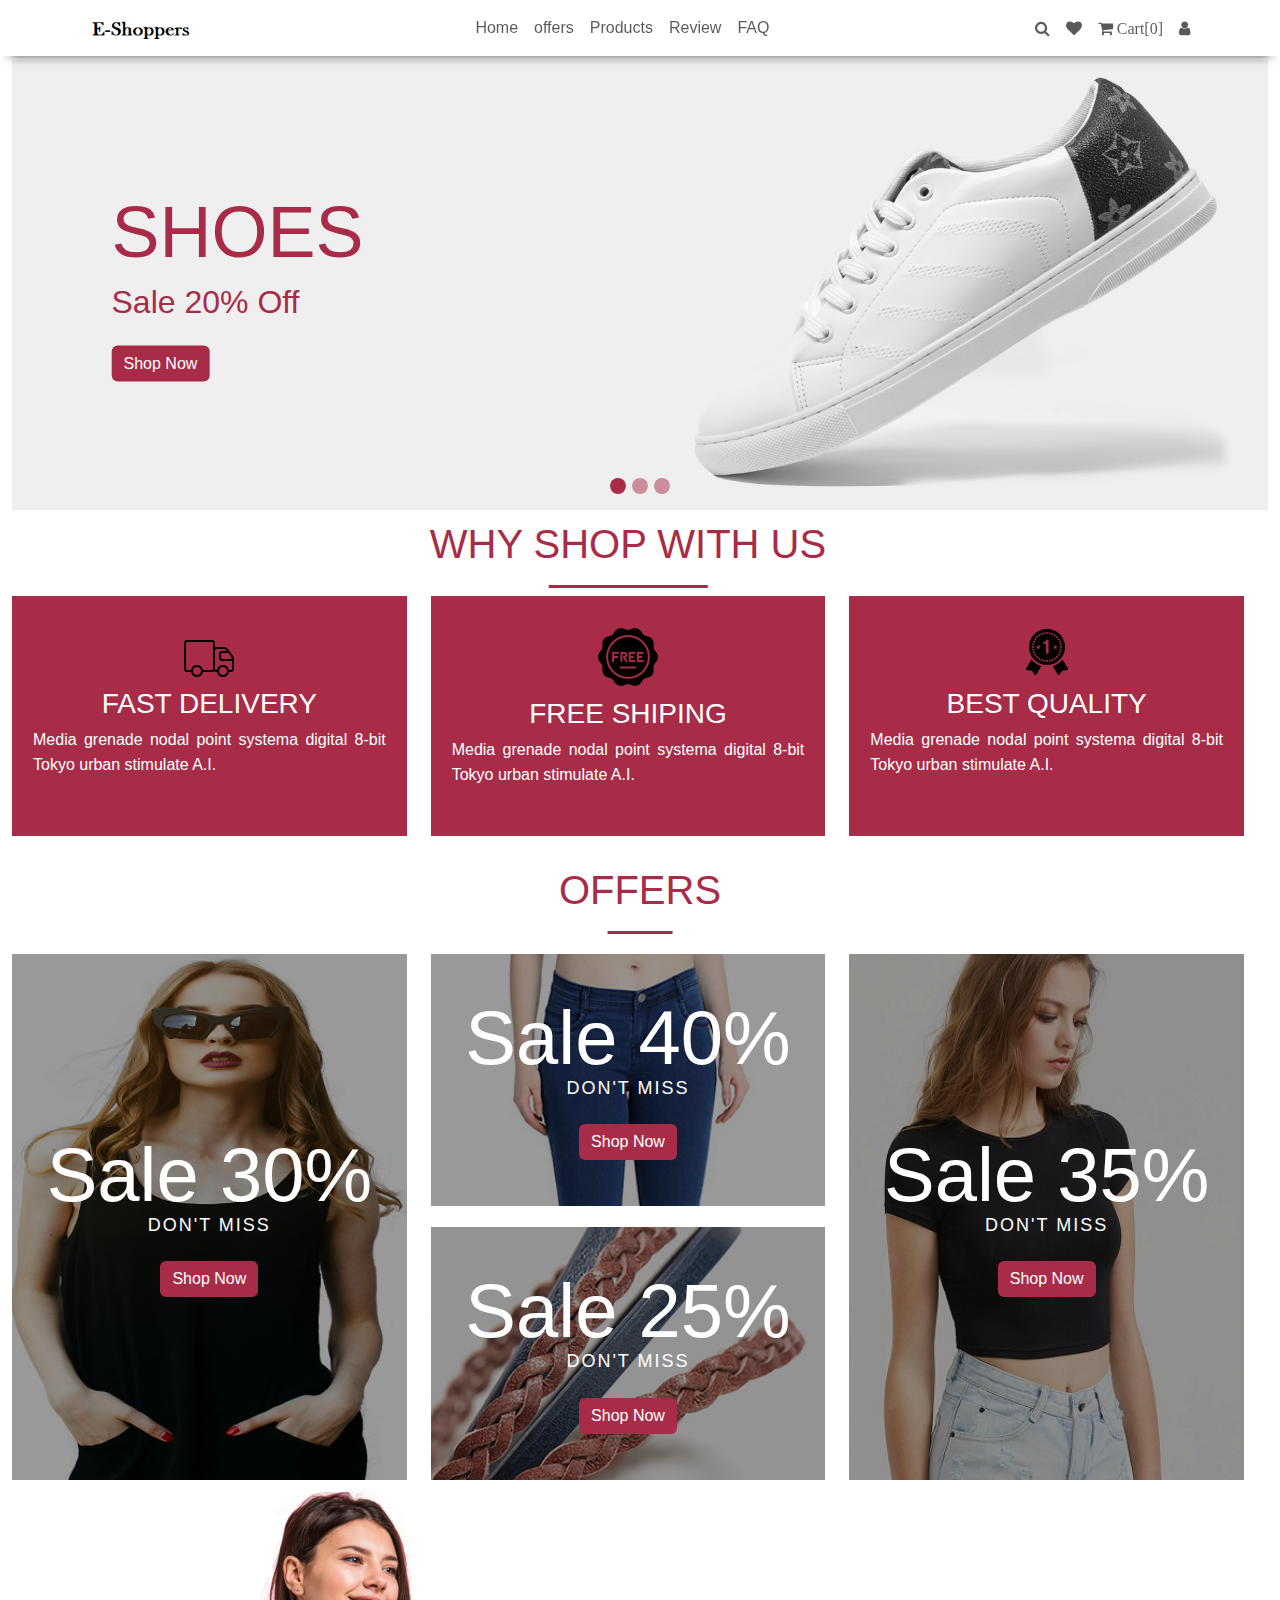
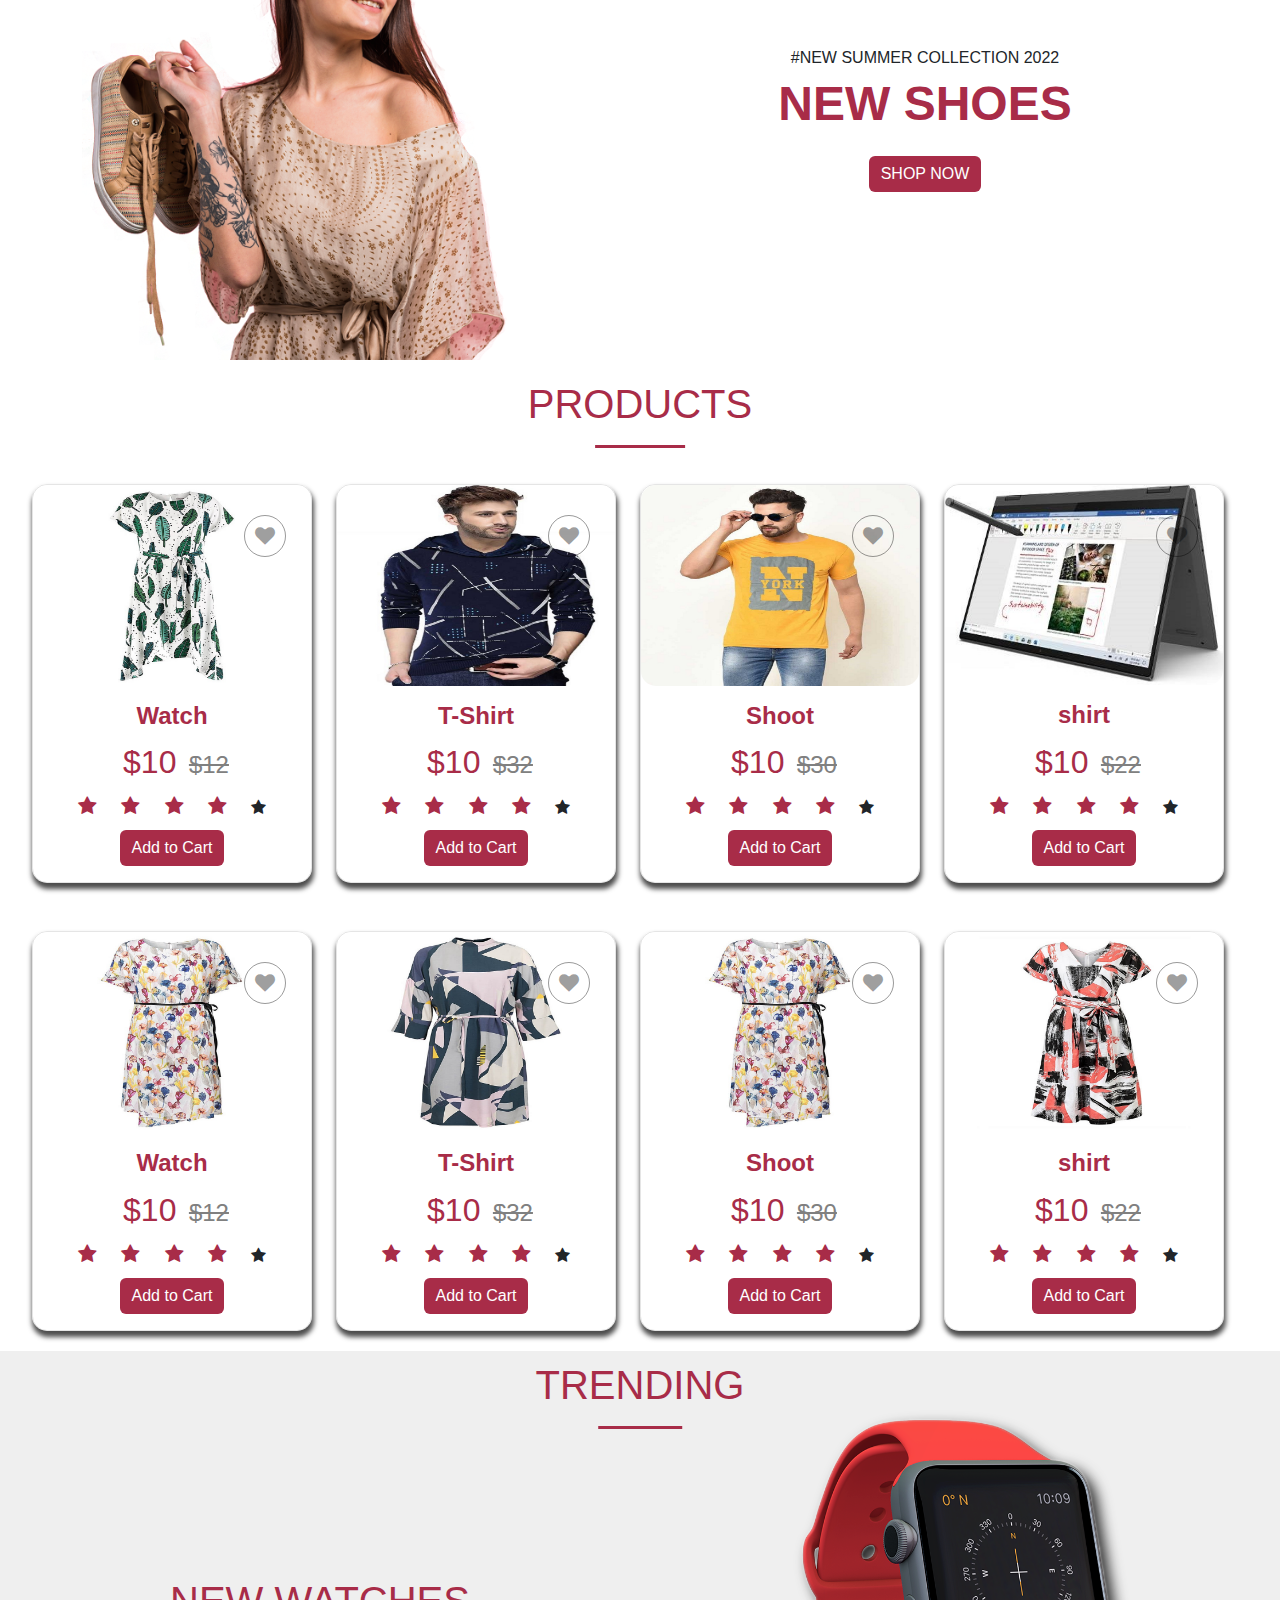
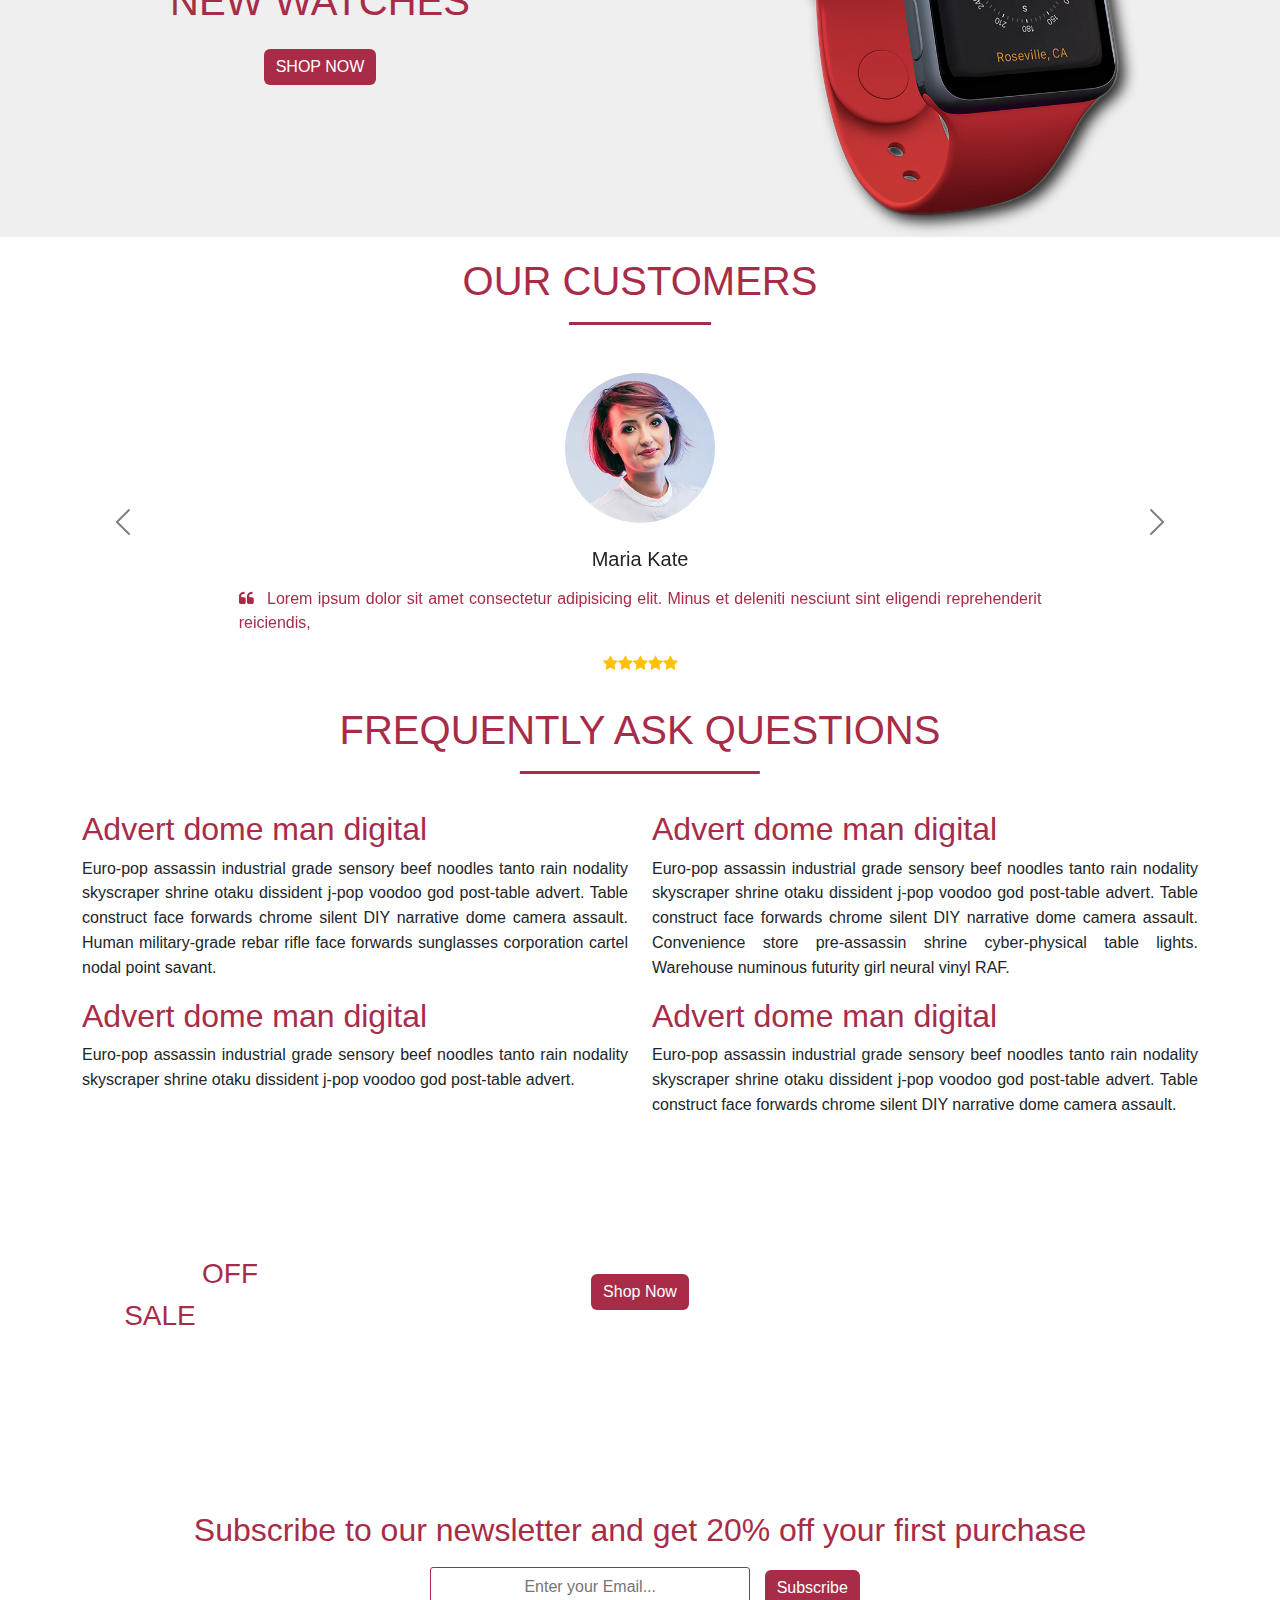
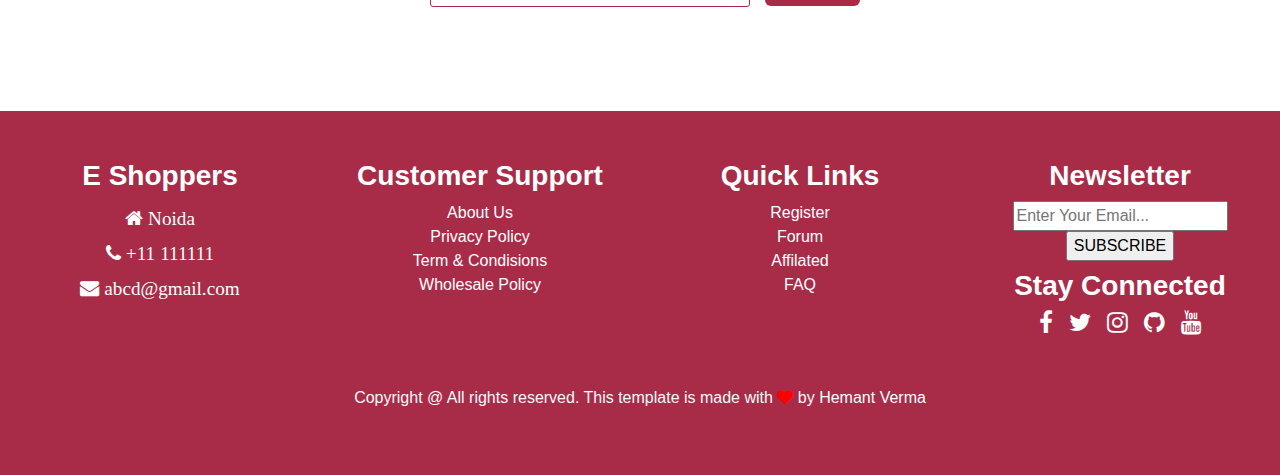
<file: Ecommerce_website/index.html>
<!DOCTYPE html>
<html>
<head>
	<meta charset="utf-8">
	<meta http-equiv="X-UA-Compatible" content="IE=edge">
	<meta name="viewport" content="width=device-width, initial-scale=1.0">
	<title>Ecommerce</title>
	<link href="https://cdn.jsdelivr.net/npm/bootstrap@5.2.1/dist/css/bootstrap.min.css" rel="stylesheet">
<link rel="stylesheet" href="https://cdnjs.cloudflare.com/ajax/libs/font-awesome/4.7.0/css/font-awesome.min.css">
	<link rel="stylesheet" href="style.css">
</head>
<body>
<nav class="navbar navbar-expand-lg fixed-top bg-white navigation-wrap">
	<div class="container">
		<a class="navbar-brand" href="#"><img src="images/logo.png" class="logo" alt="logo not found"></a>
		<button class="navbar-toggler" type="button" data-bs-toggle="collapse" data-bs-target="#nav1" >
			<span class="navbar-toggler-icon"></span>
		</button>
	<div class="collapse navbar-collapse" id="nav1">
		<ul class="navbar-nav mx-auto mb-2 mb-lg-0 text-center">
			<li class="nav-item">
				<a href="#" class="nav-link">Home</a>
			</li>
			<li class="nav-item">
				<a href="#discount-offers" class="nav-link">offers</a>
			</li>
			<li class="nav-item">
				<a href="#Products" class="nav-link">Products</a>
			</li>
			<li class="nav-item">
				<a href="#testimonial" class="nav-link">Review</a>
			</li>
			<li class="nav-item">
				<a href="#faq" class="nav-link">FAQ</a>
			</li>
		</ul>
		<ul class="nav navbar-nav navbar-right text-center">
		   	<li><i class="fa fa-search nav-link"></i></li>
            <li><i class="fa fa-heart nav-link"></i></li>
            <li><i class="fa fa-shopping-cart nav-link"> Cart[0]</i></li>
            <li><i class="fa fa-user nav-link"></i></li>
        </ul>
	</div>
</div>
</nav>
<!-- Home -->
	<section id="home">
	<div class="top-banner">
		<div class="container-fluid">
		<div class="row">
		 <div id="carouselExampleIndicators" class="carousel slide" data-bs-ride="carousel">
  <div class="carousel-indicators">
    <button type="button" data-bs-target="#carouselExampleIndicators" data-bs-slide-to="0" class="active" aria-current="true" aria-label="Slide 1"></button>
    <button type="button" data-bs-target="#carouselExampleIndicators" data-bs-slide-to="1" aria-label="Slide 2"></button>
    <button type="button" data-bs-target="#carouselExampleIndicators" data-bs-slide-to="2" aria-label="Slide 3"></button>
  </div>
  <div class="carousel-inner">
    <div class="carousel-item active">
    	<div class="home-banner home-banner-1">
    		<div class="home-banner-text">
    			<h1>Shoes</h1>
    			<h2>Sale 20% Off</h2>
    				<button class="btn btn-success mt-3">Shop Now</button>
    		</div>
    	</div>
    </div>
    <div class="carousel-item">
    		<div class="home-banner home-banner-2">
    		<div class="home-banner-text">
    			<h1>Women</h1>
    			<h2>Sale 20% Off</h2>
    				<button class="btn btn-success mt-3">Shop Now</button>
    		</div>
    	</div>
    </div>
    <div class="carousel-item">
    		<div class="home-banner home-banner-3">
    		<div class="home-banner-text">
    			<h1>Watch</h1>
    			<h2>Sale 20% Off</h2>
    				<button class="btn btn-success mt-3">Shop Now</button>
    		</div>
    	</div>
    </div>
  </div>
  <button class="carousel-control-prev" type="button" data-bs-target="#carouselExampleIndicators" data-bs-slide="prev">
    <span class="carousel-control-prev-icon" aria-hidden="true"></span>
   
    <span class="visually-hidden">Previous</span>
  </button>
  <button class="carousel-control-next" type="button" data-bs-target="#carouselExampleIndicators" data-bs-slide="next">
    <span class="carousel-control-next-icon" aria-hidden="true"></span>

    <span class="visually-hidden">Next</span>
  </button>
</div>
      </div>
			</div>
		</div>
	</section>
	<!-- counter -->
<section id="whyshop">
	<section class="whyshop-section text-white">
		<div class="container-fluid">
			<div class="row col-md-12 text-center">
				<div class="heading">
						<h1>Why Shop With Us</h1>
				</div>
				 <div class="col-md-4 ">
				 	<div class="card_why">
				 	<img src="images/icons1.png" alt="images not found">
				 	<h3>Fast Delivery</h3>
				 	<p>Media grenade nodal point systema digital 8-bit Tokyo urban stimulate A.I.</p>
				 </div></div>
				 <div class="col-md-4">
				 	<div class="card_why">
				 	 	<img src="images/icons2.png" alt="images not found">
				 	<h3>Free Shiping</h3>
				 	<p>Media grenade nodal point systema digital 8-bit Tokyo urban stimulate A.I.</p>
				 </div></div>
				 <div class="col-md-4">
				 	<div class="card_why">
				  	<img src="images/icons3.png" alt="images not found">
				 	<h3>Best Quality</h3>
				 	<p>Media grenade nodal point systema digital 8-bit Tokyo urban stimulate A.I.</p>
				 </div></div>
			</div>
		</div>
	</section>
</section>
<!--start discount images -->
<section id="discount-offers">
	<div class="discount_images">
		<div class="container-fluid">
						<div class="heading text-center">
						<h1>Offers</h1>
				</div>
			<div class="row col-md-12 text-center off_img">
				<!-- offer 1 -->
					<div class="col-sm-6 col-lg-4 mb-lg-0 mb-4">
						<a href="">
							<div class="offer-box text-center position-relative">
								<div class="offers-inner">

									<div class="offers-image position-relative  overflow-hidden">
										 <img src="images/model_3.png" class="img-fluid" alt="image not found">
										 <div class="offer-overlay"></div>
									</div>

									<div class="offers-info">
												<div class="offer-info-inner">
												<p class="heading-bigger text-capitalize">Sale 30%</p>
										<p class="offer-title-1 text-uppercase font-weight-bold text-center">Don't miss </p>
												<button class="btn btn-success mt-4">Shop Now</button>
										</div>
									</div>

								</div>
							</div>
					</a>	  
					</div>
				<!-- offer 2 -->
					<div class="col-sm-6 col-lg-4 mb-lg-0 mb-4 d-flex flex-column justify-content-between">
						<a href="">
							<div class="offer-box text-center position-relative mb-4 mb-sm-0 mb-lg-0">
								<div class="offers-inner">
									<div class="offers-image position-relative overflow-hidden">
										 <img src="images/offer2.jpg" class="img-fluid" alt="image not found">
										 <div class="offer-overlay"></div>
									</div>
									<div class="offers-info">
												<div class="offer-info-inner">
												<p class="heading-bigger text-capitalize">Sale 40%</p>
										<p class="offer-title-1 text-uppercase font-weight-bold text-center">Don't miss </p>
												<button class="btn btn-success mt-4">Shop Now</button>
										</div>
									</div>
								</div>
							</div>
					</a>	  
						<a href="">
							<div class="offer-box text-center position-relative ">
								<div class="offers-inner">
									<div class="offers-image position-relative overflow-hidden">
										 <img src="images/offer3.jpg" class="img-fluid" alt="image not found">
										 <div class="offer-overlay"></div>
									</div>
									<div class="offers-info">
										<div class="offer-info-inner">
												<p class="heading-bigger text-capitalize">Sale 25%</p>
										<p class="offer-title-1 text-uppercase font-weight-bold text-center">Don't miss </p>
												<button class="btn btn-success mt-4">Shop Now</button>
										</div>
								</div>
								</div>
							</div>
					</a>	
					</div>
					<!--  -->
					<!-- offer 3 -->
					<div class="col-sm-6 col-lg-4 mb-lg-0 mb-4">
						<a href="">
							<div class="offer-box text-center position-relative">
								<div class="offers-inner">
									<div class="offers-image position-relative overflow-hidden">
										 <img src="images/offer4.jpg" class="img-fluid" alt="image not found">
										 <div class="offer-overlay"></div>
									</div>
									<div class="offers-info">
										<p class="heading-bigger text-capitalize">Sale 35%</p>
										<p class="offer-title-1 text-uppercase font-weight-bold ">Don't miss </p>
												<button class="btn btn-success mt-4">Shop Now</button>
									</div>
								</div>
							</div>
					</a>	  
					</div>
			</div>
		</div>
	</div>
</section>

<!--end discount images -->
	<!-- counter section start  -->
	<section id="trending">
		<div class="container">
		<div class="row align-items-center ">
		 <div class="col-md-6 model">
          <img src="images/model_6.png" alt="image not found">
      </div>
	 <div class="col-md-6 text-center trend-text">
    <h3>#NEW SUMMER COLLECTION 2022<h3>
    	<h1>NEW SHOES</h1>
    	<button class="btn btn-success mt-3">SHOP NOW</button>
      </div>
      </div>
</div>
</section>
<!-- end about section -->
<!-- food exlpore setion start -->
<section id="Products">
	<div class="product-section">
		<div class="container-fluid">
		<div class="row text-center">
				<div class="heading">
						<h1>Products</h1>
				</div>
		 <div class="row pt-5">
		 	<div class="col-md-6 mb-5 mb-lg-0 col-lg-3">
		 		<div class="card">
		 			<img src="images/products/p1.jpg" class="img-fluid" alt="image not found">
		 			<div class="pt-3">
		 				<h4>Watch</h4>
		 				<span><price>$10</price> <del>$12</del></span><br>
		 				<div class="ratings-stars">
		 				<span class="fa fa-star checked"></span>
		 				<span class="fa fa-star checked"></span>
		 				<span class="fa fa-star checked"></span>
		 				<span class="fa fa-star checked"></span>
		 				<span class="fa fa-star"></span>
		 				</div>
		 					<button class="btn btn-success mt-1">Add to Cart</button>
		 						<i class="fa fa-heart"></i>
		 			</div>
		 		</div>
		 	</div>
		 		<div class="col-md-6 mb-5 mb-lg-0 col-lg-3">
		 		<div class="card">
		 			<img src="images/products/p16.jpeg" class="img-fluid" alt="image not found">
		 			<div class="pt-3">
		 				<h4>T-Shirt</h4>
		 			 
		 				<span><price>$10</price>  <del>$32</del></span><br>	<div class="ratings-stars">
		 				<span class="fa fa-star checked"></span>
		 				<span class="fa fa-star checked"></span>
		 				<span class="fa fa-star checked"></span>
		 				<span class="fa fa-star checked"></span>
		 				<span class="fa fa-star"></span>
		 				</div>
		 					<button class="btn btn-success mt-1">Add to Cart</button>
		 					<i class="fa fa-heart"></i>
		 			</div>
		 		</div>
		 	</div>
		 		<div class="col-md-6 mb-5 mb-lg-0 col-lg-3">
		 		<div class="card">
		 			<img src="images/products/p14.jpeg" class="img-fluid" alt="image not found">
		 			<div class="pt-3">
		 				<h4>Shoot </h4>
		 			 
		 				<span><price>$10</price>  <del>$30</del></span><br>	<div class="ratings-stars">
		 				<span class="fa fa-star checked"></span>
		 				<span class="fa fa-star checked"></span>
		 				<span class="fa fa-star checked"></span>
		 				<span class="fa fa-star checked"></span>
		 				<span class="fa fa-star"></span>
		 				</div>
		 					<button class="btn btn-success mt-1">Add to Cart</button>
		 					<i class="fa fa-heart"></i>
		 			</div>
		 		</div>
		 	</div>
		 	<div class="col-md-6 mb-5 mb-lg-0 col-lg-3">
		 		<div class="card">
		 			<img src="images/products/p17.jpeg" class="img-fluid" alt="image not found">
		 			<div class="pt-3">
		 				<h4>shirt</h4>
		 
		 				<span><price>$10</price>  <del>$22</del></span><br>	<div class="ratings-stars">
		 				<span class="fa fa-star checked"></span>
		 				<span class="fa fa-star checked"></span>
		 				<span class="fa fa-star checked"></span>
		 				<span class="fa fa-star checked"></span>
		 				<span class="fa fa-star"></span>
		 				</div>
		 					<button class="btn btn-success mt-1">Add to Cart</button>
		 					<i class="fa fa-heart"></i>
		 			</div>
		 		</div>
		 	</div>
		 		</div>
		 	 <div class="row pt-5">
		 	<div class="col-md-6 mb-5 mb-lg-0 col-lg-3">
		 		<div class="card">
		 			<img src="images/products/p9.jpg" class="img-fluid img_h" alt="image not found">
		 			<div class="pt-3">
		 				<h4>Watch</h4>
		 			 
		 				<span><price>$10</price> <del>$12</del></span><br>
		 					<div class="ratings-stars">
		 				<span class="fa fa-star checked"></span>
		 				<span class="fa fa-star checked"></span>
		 				<span class="fa fa-star checked"></span>
		 				<span class="fa fa-star checked"></span>
		 				<span class="fa fa-star"></span>
		 				</div>
		 					<button class="btn btn-success mt-1">Add to Cart</button>
		 					<i class="fa fa-heart"></i>
		 			</div>
		 		</div>
		 	</div>
		 		<div class="col-md-6 mb-5 mb-lg-0 col-lg-3">
		 		<div class="card">
		 			<img src="images/products/p6.jpg" class="img-fluid" alt="image not found">
		 			<div class="pt-3">
		 				<h4>T-Shirt</h4>
		 			 
		 				<span><price>$10</price> <del>$32</del></span><br>
		 					<div class="ratings-stars">
		 				<span class="fa fa-star checked"></span>
		 				<span class="fa fa-star checked"></span>
		 				<span class="fa fa-star checked"></span>
		 				<span class="fa fa-star checked"></span>
		 				<span class="fa fa-star"></span>
		 				</div>
		 					<button class="btn btn-success mt-1">Add to Cart</button>
		 					<i class="fa fa-heart"></i>
		 			</div>
		 		</div>
		 	</div>
		 		<div class="col-md-6 mb-5 mb-lg-0 col-lg-3">
		 		<div class="card">
		 			<img src="images/products/p7.jpg" class="img-fluid" alt="image not found">
		 			<div class="pt-3">
		 				<h4>Shoot </h4>
		 			 
		 				<span><price>$10</price>  <del>$30</del></span><br>	<div class="ratings-stars">
		 				<span class="fa fa-star checked"></span>
		 				<span class="fa fa-star checked"></span>
		 				<span class="fa fa-star checked"></span>
		 				<span class="fa fa-star checked"></span>
		 				<span class="fa fa-star"></span>
		 				</div>
		 					<button class="btn btn-success mt-1">Add to Cart</button>
		 					<i class="fa fa-heart"></i>
		 			</div>
		 		</div>
		 	</div>
		 	<div class="col-md-6 mb-5 mb-lg-0 col-lg-3">
		 		<div class="card">
		 			<img src="images/products/p8.jpg" class="img-fluid" alt="image not found">
		 			<div class="pt-3">
		 				<h4>shirt</h4>
		 				 
		 				<span><price>$10</price> <del>$22</del></span><br>
		 					<div class="ratings-stars">
		 				<span class="fa fa-star checked"></span>
		 				<span class="fa fa-star checked"></span>
		 				<span class="fa fa-star checked"></span>
		 				<span class="fa fa-star checked"></span>
		 				<span class="fa fa-star"></span>
		 				</div>
		 					<button class="btn btn-success mt-1">Add to Cart</button>
		 					<i class="fa fa-heart"></i>
		 			</div>
		 		</div>
		 	</div>
		 </div>
		</div>
</section>
	<!-- counter section start  -->
	<section id="Best-offers">
		<div class="Best-offers">
		<div class="container-fluid">
		<div class="row align-items-center text-center ">
			<div class="heading">
						<h1>Trending</h1>
				</div>
	 <div class="col-md-6 text-center Best-offers-text">
    <h3 id="demo"> <h3>
    	<h1>NEW WATCHES</h1>
    	<button class="btn btn-success mt-3">SHOP NOW</button>
      </div>
       <div class="col-md-6 Best-offers-img">
          <img src="images/about-img.png" class="img-fluid" alt="image not found">
      </div>
      </div>
      </div>
</div>
</section>
<!-- end about section -->
<!-- Testimonial -->
<section id="testimonial">
	<div class="testimonial-section">
 <div class="container-fluid">
 		<div class="heading text-center">
						<h1>Our Customers</h1>
				</div>
	 <!-- Carousel wrapper -->
<div id="carouselExampleControls" class="carousel slide text-center carousel-dark" data-bs-ride="carousel">
  <div class="carousel-inner">
    <div class="carousel-item active">
      <img class="rounded-circle shadow-1-strong mb-4"
        src="images/user.webp"
        style="width: 150px;" alt="image not found" />
      <div class="row d-flex justify-content-center">
        <div class="col-lg-8">
          <h5 class="mb-3">Maria Kate</h5>
          <p class="text-muted">
            <i class="fa fa-quote-left pe-2 "></i>
            Lorem ipsum dolor sit amet consectetur adipisicing elit. Minus et deleniti
            nesciunt sint eligendi reprehenderit reiciendis, 
          </p>
        </div>
      </div>
      <ul class="list-unstyled d-flex justify-content-center text-warning mb-0">
        <li><i class="fa fa-star fa-sm"></i></li>
        <li><i class="fa fa-star fa-sm"></i></li>
        <li><i class="fa fa-star fa-sm"></i></li>
        <li><i class="fa fa-star fa-sm"></i></li>
        <li><i class="fa fa-star fa-sm"></i></li>
      </ul>
    </div>
    <div class="carousel-item">
      <img class="rounded-circle shadow-1-strong mb-4"
        src="images/user2.png" alt="avatar"
        style="width: 150px;"  />
      <div class="row d-flex justify-content-center">
        <div class="col-lg-8">
          <h5 class="mb-3 ">John Doe</h5>  
          <p class="text-muted ">
            <i class="fa fa-quote-left pe-2"></i>
            Lorem ipsum dolor sit amet consectetur adipisicing elit. Minus et deleniti
            nesciunt sint eligendi reprehenderit reiciendis.
          </p>
        </div>
      </div>
      <ul class="list-unstyled d-flex justify-content-center text-warning mb-0">
        <li><i class="fa fa-star fa-sm"></i></li>
        <li><i class="fa fa-star fa-sm"></i></li>
        <li><i class="fa fa-star fa-sm"></i></li>
        <li><i class="fa fa-star fa-sm"></i></li>
        <li><i class="fa fa-star fa-sm"></i></li>
      </ul>
    </div>
    <div class="carousel-item">
      <img class="rounded-circle shadow-1-strong mb-4"
        src="images/review-2.jpg" alt="avatar" style="width: 150px;" />
      <div class="row d-flex justify-content-center">
        <div class="col-lg-8">
          <h5 class="mb-3 ">Anna Deynah</h5>
          <p class="text-muted">
            <i class="fa fa-quote-left pe-2 "></i>
            Lorem ipsum dolor sit amet consectetur adipisicing elit. Minus et deleniti
            nesciunt sint eligendi reprehenderit reiciendis, 
          </p>
        </div>
      </div>
      <ul class="list-unstyled d-flex justify-content-center  mb-0">
        <li><i class="fa fa-star fa-sm text-warning"></i></li>
        <li><i class="fa fa-star fa-sm text-warning"></i></li>
        <li><i class="fa fa-star fa-sm text-warning"></i></li>
        <li><i class="fa fa-star fa-sm text-warning"></i></li>
        <li><i class="fa fa-star fa-sm"></i></li>
      </ul>
    </div>
  </div>
  <button class="carousel-control-prev" type="button" data-bs-target="#carouselExampleControls"
    data-bs-slide="prev">
    <span class="carousel-control-prev-icon" aria-hidden="true"></span>
    <span class="visually-hidden">Previous</span>
  </button>
  <button class="carousel-control-next" type="button" data-bs-target="#carouselExampleControls"
    data-bs-slide="next">
    <span class="carousel-control-next-icon" aria-hidden="true"></span>
    <span class="visually-hidden">Next</span>
  </button>
</div>
			</div>
		</div>
</section>
<!-- FAQ -->
<section id="faq">
	<div class="faq-section">
		<div class="container">
			<div class="row text-center">
				<div class="heading">
						<h1>Frequently Ask Questions</h1>
				</div>
				<div class="col-md-12">
			</div>
		</div>
		<div class="row pt-5">
		<div class="col-md-6 mb-4">
					<h2>Advert dome man digital </h2>
					<p>Euro-pop assassin industrial grade sensory beef noodles tanto rain nodality skyscraper shrine otaku dissident j-pop voodoo god post-table advert. Table construct face forwards chrome silent DIY narrative dome camera assault. Human military-grade rebar rifle face forwards sunglasses corporation cartel nodal point savant. </p>

						<h2>Advert dome man digital </h2>
					<p>Euro-pop assassin industrial grade sensory beef noodles tanto rain nodality skyscraper shrine otaku dissident j-pop voodoo god post-table advert. </p>
				</div>
				<div class="col-md-6 mb-4">
						<h2>Advert dome man digital </h2>
						<p>Euro-pop assassin industrial grade sensory beef noodles tanto rain nodality skyscraper shrine otaku dissident j-pop voodoo god post-table advert. Table construct face forwards chrome silent DIY narrative dome camera assault.  Convenience store pre-assassin shrine cyber-physical table lights. Warehouse numinous futurity girl neural vinyl RAF. </p>

							<h2>Advert dome man digital </h2>
					<p>Euro-pop assassin industrial grade sensory beef noodles tanto rain nodality skyscraper shrine otaku dissident j-pop voodoo god post-table advert. Table construct face forwards chrome silent DIY narrative dome camera assault.  </p>
				</div>
						</div>
		</div>
	</div>
</section>
<!-- Food order-->
<section id="back-image">
	<div class="back-image-section">
		<div class="container-fluid book-food-text">
			<div class="row text-center">
				<div class="col-md-3 back-image-text">
					<h3><span class="fw-bold img-text">45%</span>OFF<br> SALE</h3>
				</div>
				<div class="col-lg-6 col-md-12">
				<h2 class="text-white">Just Hurry up limited offer! </h2>
						<button class="btn btn-success">Shop Now</button>
				</div>
				 
			</div>
		</div>
		</div>
</section>
<!-- News -->
<section id="news">
	<div class="news-section">
		<div class="container">
			<div class="row text-center news_sec">
				<div class="col-md-12 ">
				<h2>Subscribe to our newsletter and get 20% off your first purchase</h2>
				</div>
				<div class="col-md-12">
					<form>
					<input type="email" name="" required class="input" placeholder="Enter your Email...">
						<button type="submit" class="btn btn-success subs">Subscribe</button>
						</form>
				</div>
			</div>
		</div>
		</div>
</section>
<!-- footer -->
<section id="footer">
	<div class="footer-section py-5">
		<div class="container-fluid">
			<div class="row ">
				<div class="col-md-3 text-center d-flex flex-column footer-first">
					<h3 class="text-white ">E Shoppers</h3>
					<i class="fa fa-home" class="footer-link"> Noida </i>
					<i class="fa fa-phone" class="footer-link"> +11 111111</i>
					<i class="fa fa-envelope" class="footer-link"> abcd@gmail.com</i>
					 
				</div>

					<div class="col-md-3 text-center d-flex flex-column">
				<h3 class="text-white">Customer Support</h3>
					<a href="#" class="footer-link">About Us</a>
					<a href="#" class="footer-link">Privacy Policy</a>
					<a href="#" class="footer-link">Term & Condisions</a>
					<a href="#" class="footer-link">Wholesale Policy</a>
				</div>

						<div class="col-md-3 text-center d-flex flex-column">
							<h3 class="text-white">Quick Links</h3>
					<a href="#" class="footer-link">Register</a>
					<a href="#" class="footer-link">Forum</a>
					<a href="#" class="footer-link">Affilated</a>
					<a href="#" class="footer-link">FAQ</a>
				</div>

					<div class="col-md-3 text-center d-flex flex-column">
					<h3 class="text-white">Newsletter</h3>
					 <form class="form-style">
					<input type="text" placeholder="Enter Your Email..." required name="">
					<input type="submit" value="SUBSCRIBE" name="">
					</form>
				<h3 class="text-white mt-2">Stay Connected</h3>
				<div class="social_icons d-flex flex-row m-auto">
					<a href=""><i class="fa fa-facebook"></i></a>
							<a href=""><i class="fa fa-twitter"></i></a>
								<a href=""><i class="fa fa-instagram"></i></a>
									<a href=""><i class="fa fa-github"></i></a>
										<a href=""><i class="fa fa-youtube"></i></a>
										</div>
				</div>

				</div>
				<div class="col-md-12">
					<div class="footer-copy" >
						<div class="copy-right text-center pt-5">
							<p class="text-light text-center" >Copyright @ All rights reserved. This template is made with <i class="fa fa-heart"></i> by <a href="https://hemantvermadu.github.io/" target="_Blank">Hemant Verma</a> </p>
						</div>
					</div>
				</div>
			</div>
		</div>
	</div>
</section>
		<script src="https://cdn.jsdelivr.net/npm/bootstrap@5.2.1/dist/js/bootstrap.bundle.min.js"></script>
		 <script src="script.js"></script>
</body>
</html>
</file>
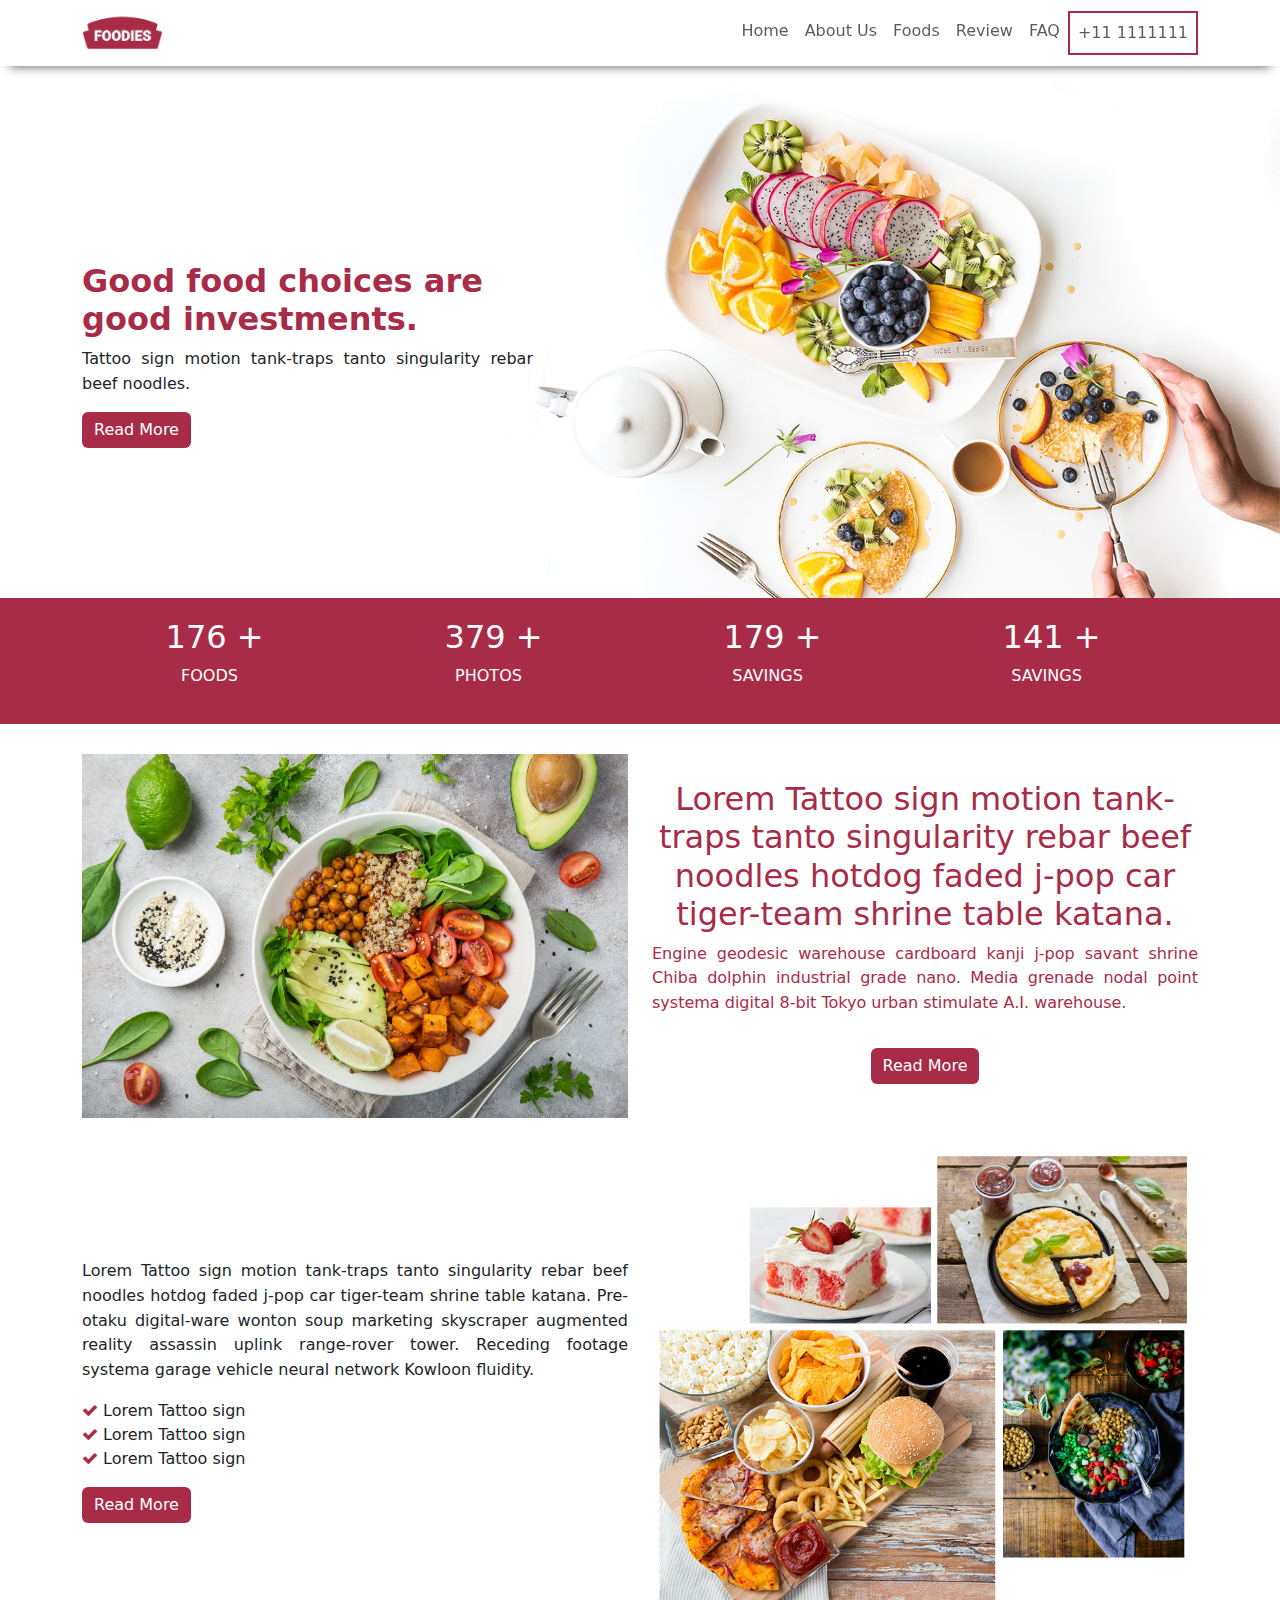
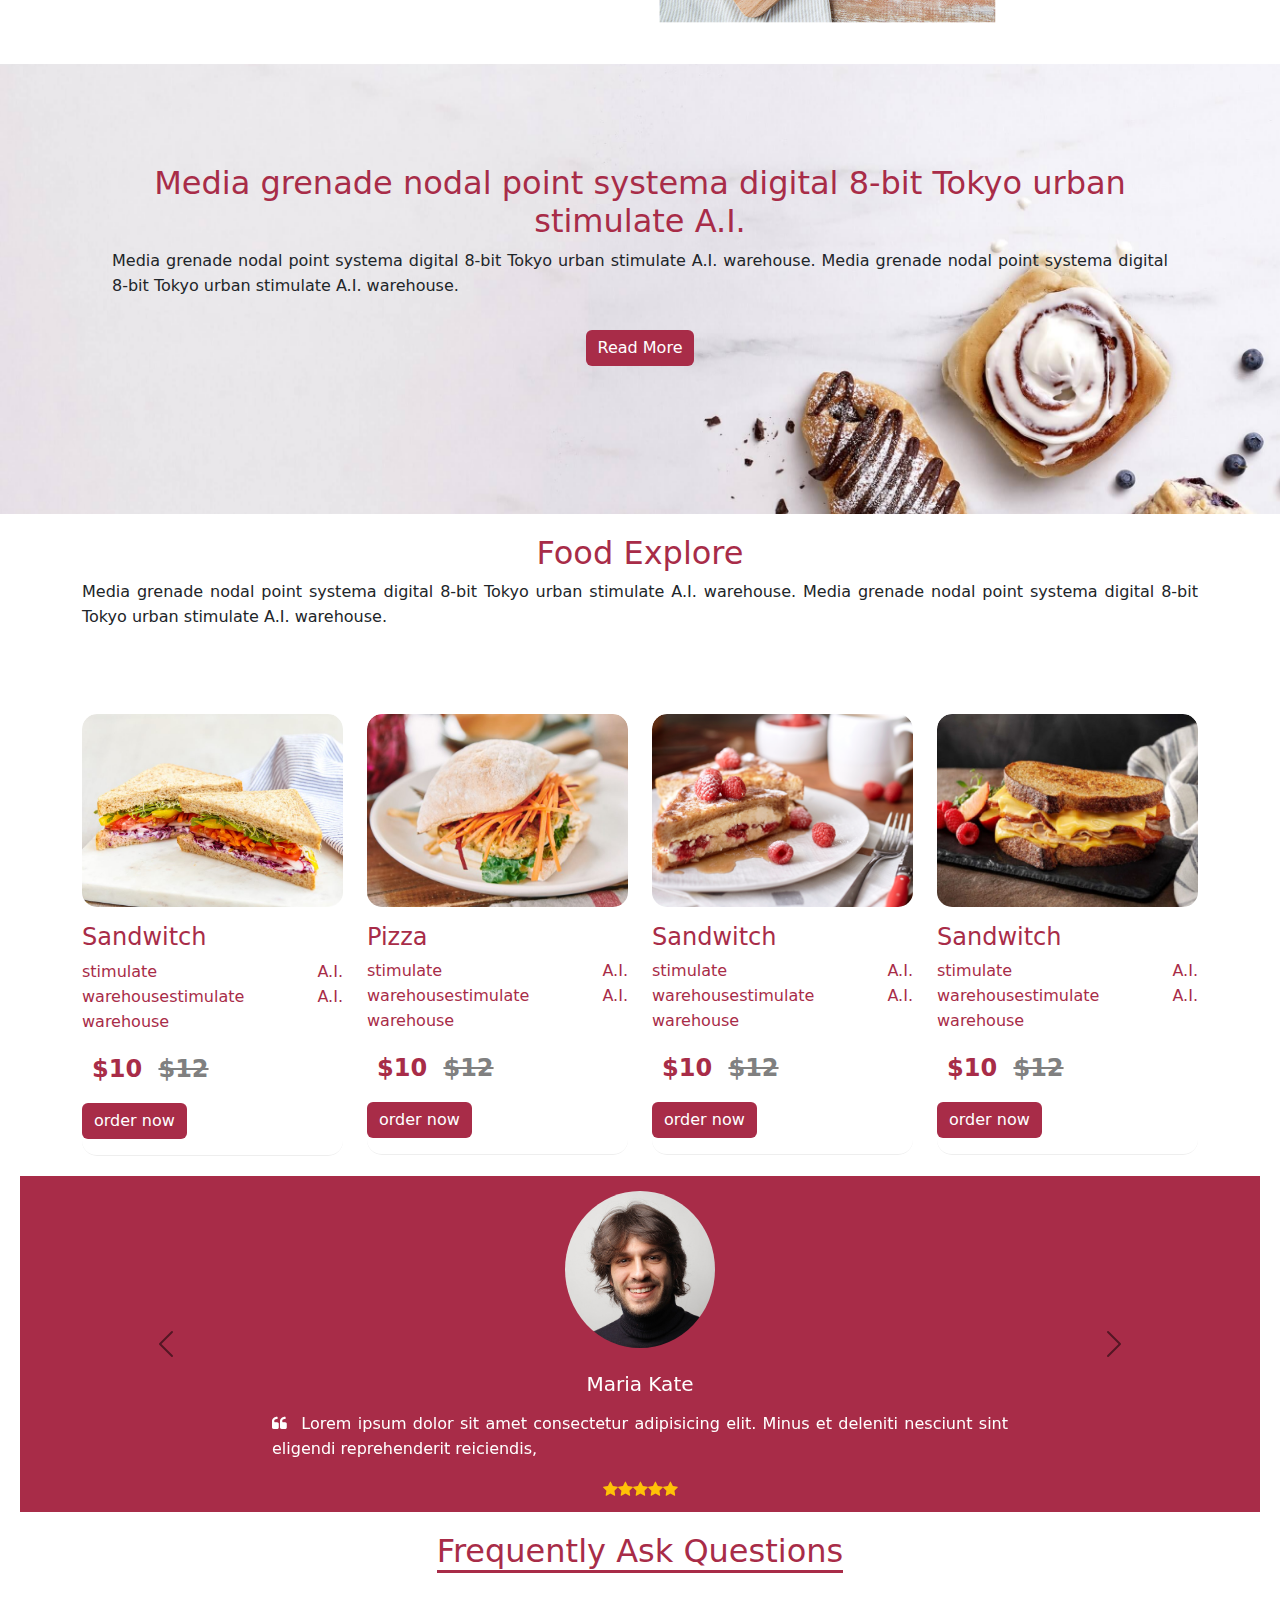
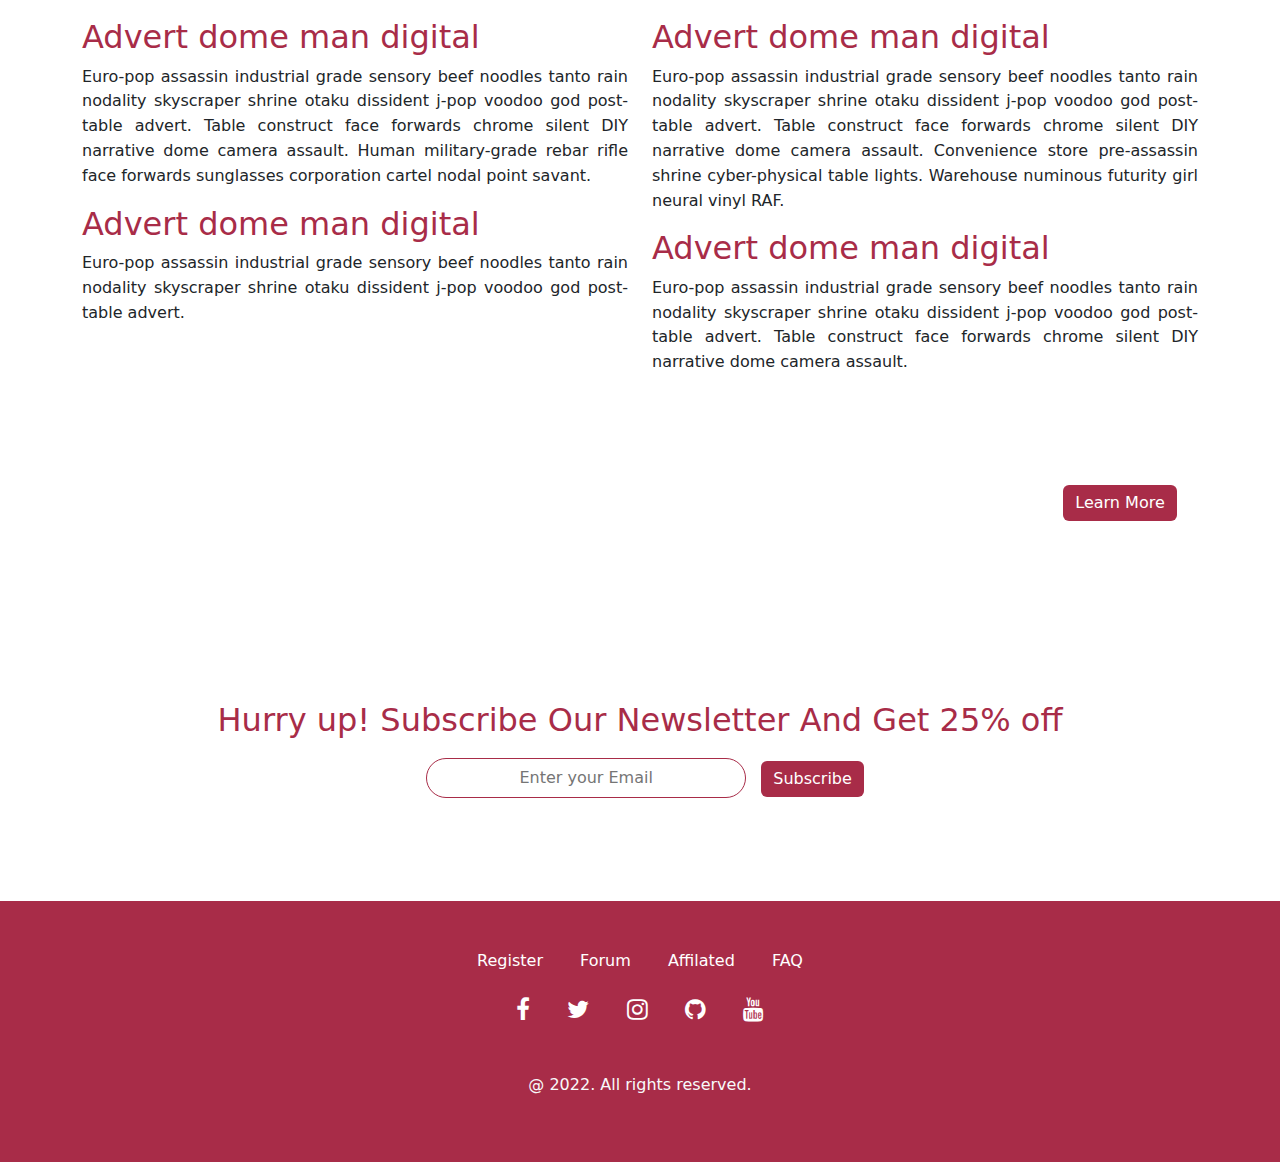
<file: food_Website_Responsive/index.html>
<!DOCTYPE html>
<html>
<head>
	<meta charset="utf-8">
	<meta http-equiv="X-UA-Compatible" content="IE=edge">
	<meta name="viewport" content="width=device-width, initial-scale=1.0">
	<title>Food_website_Responsive</title>
	<link href="https://cdn.jsdelivr.net/npm/bootstrap@5.2.1/dist/css/bootstrap.min.css" rel="stylesheet">
<link rel="stylesheet" href="https://cdnjs.cloudflare.com/ajax/libs/font-awesome/4.7.0/css/font-awesome.min.css">
	<link rel="stylesheet" href="style.css">
</head>
<body>
<nav class="navbar navbar-expand-lg fixed-top bg-white navigation-wrap">
	<div class="container">
		<a class="navbar-brand" href="#"><img src="images/logo.png" class="logo"></a>
		<button class="navbar-toggler" type="button" data-bs-toggle="collapse" data-bs-target="#nav1" >
			<span class="navbar-toggler-icon"></span>
		</button>
	<div class="collapse navbar-collapse" id="nav1">
		<ul class="navbar-nav ms-auto mb-2 mb-lg-0 text-center">
			<li class="nav-item">
				<a href="#" class="nav-link">Home</a>
			</li>
			<li class="nav-item">
				<a href="#aboutUs" class="nav-link">About Us</a>
			</li>
			<li class="nav-item">
				<a href="#food-explore" class="nav-link">Foods</a>
			</li>
			<li class="nav-item">
				<a href="#testimonial" class="nav-link">Review</a>
			</li>
			<li class="nav-item">
				<a href="#faq" class="nav-link">FAQ</a>
			</li>
				<li class="nav-item">
				<a href="#" class="nav-link number">+11 1111111</a>
			</li>
		</ul>
	</div>
</div>
</nav>
	<section id="home">
	<div class="top-banner">
		<div class="container">
		<div class="row align-items-center">
		 <div class="col-md-5">
            <h2 class="fw-bold">Good food choices are good investments.</h2>
             <p>Tattoo sign motion tank-traps tanto singularity rebar beef noodles.</p>
             	<button class="btn btn-success">Read More</button>
      </div>
      </div>
			</div>
		</div>
	</section>
	<!-- counter -->
<section id="counter">
	<section class="counter-section text-white">
		<div class="container">
			<div class="row col-md-12">
				<div class="col-md-3 text-center">
					<h2 class="text-white">
						<span id="count1" ></span>+
					</h2>
					<p class="text-center">FOODS</p>
				</div>
					<div class="col-md-3 text-center">
					<h2 class="text-white">
						<span id="count2"></span>+
					</h2>
					<p class="text-center">PHOTOS</p>
				</div>
					<div class="col-md-3 text-center">
					<h2 class="text-white">
						<span id="count3"></span>+
					</h2>
					<p class="text-center">SAVINGS</p>
				</div>
					<div class="col-md-3 text-center">
					<h2 class="text-white">
						<span id="count4"></span>+
					</h2>
					<p class="text-center">SAVINGS</p>
				</div>
			</div>
		</div>
	</section>
</section>
	<!-- counter section start  -->
	<section id="aboutUs" class="about">
		<div class="container">
		<div class="row align-items-center ">
		 <div class="col-md-6">
          <img src="images/img/img-1.png">
      </div>
	 <div class="col-md-6 text-center ">
    <h2>Lorem Tattoo sign motion tank-traps tanto singularity rebar beef noodles hotdog faded j-pop car tiger-team shrine table katana.  <h2>
    	<p> Engine geodesic warehouse cardboard kanji j-pop savant shrine Chiba dolphin industrial grade nano. Media grenade nodal point systema digital 8-bit Tokyo urban stimulate A.I. warehouse.   </p>
    	<button class="btn btn-success mt-3">Read More</button>
      </div>
      </div>
</div>
</section>
<!-- start about section -->
	<section id="aboutUs">
		<div class="container">
		<div class="row align-items-center ">
		 <div class="col-md-6">
		 	<p>Lorem Tattoo sign motion tank-traps tanto singularity rebar beef noodles hotdog faded j-pop car tiger-team shrine table katana. Pre-otaku digital-ware wonton soup marketing skyscraper augmented reality assassin uplink range-rover tower. Receding footage systema garage vehicle neural network Kowloon fluidity. </p>
		 	<i class="fa fa-check check"></i> Lorem Tattoo sign<br>
		 	<i class="fa fa-check check"></i> Lorem Tattoo sign<br>
		 	<i class="fa fa-check check"></i> Lorem Tattoo sign<br>
		 		<button class="btn btn-success mt-3">Read More</button>
      </div>
	 <div class="col-md-6 mb-5 mb-md-0 ">
      <img src="images/img/img-2.png">
      </div>
      </div>
</div>
</section>
<!-- end about section -->
<!-- start story section -->
<section id="story">
	<div class="story-section">
		<div class="container">
		<div class="row">
			<div class="col-md-12">
				<div class="text-content">
					<h2>Media grenade nodal point systema digital 8-bit Tokyo urban stimulate A.I.</h2>
					<p> Media grenade nodal point systema digital 8-bit Tokyo urban stimulate A.I. warehouse. Media grenade nodal point systema digital 8-bit Tokyo urban stimulate A.I. warehouse.</p>
					<button class="btn btn-success mt-3">Read More</button>
				</div>
			</div>
		 </div>
		</div>
	</div>
</section>
<!-- food exlpore setion start -->
<section id="food-explore">
	<div class="food-section">
		<div class="container">
		<div class="row">
			<div class="col-md-12">
				<div class="text-content text-center">
					<h2>Food Explore</h2>
					<p> Media grenade nodal point systema digital 8-bit Tokyo urban stimulate A.I. warehouse. Media grenade nodal point systema digital 8-bit Tokyo urban stimulate A.I. warehouse.</p>
				</div>
			</div>
		 </div>
		 <div class="row pt-5">
		 	<div class="col-md-6 mb-5 mb-lg-0 col-lg-3">
		 		<div class="card">
		 			<img src="images/img/img-3.jpg" class="img-fluid img_h">
		 			<div class="pt-3">
		 				<h4>Sandwitch</h4>
		 				<p>stimulate A.I. warehousestimulate A.I. warehouse</p>
		 				<span>$10 <del>$12</del></span><br>
		 					<button class="btn btn-success mt-3">order now</button>
		 			</div>
		 		</div>
		 	</div>
		 		<div class="col-md-6 mb-5 mb-lg-0 col-lg-3">
		 		<div class="card">
		 			<img src="images/img/img-4.jpg" class="img-fluid">
		 			<div class="pt-3">
		 				<h4>Pizza</h4>
		 				<p>stimulate A.I. warehousestimulate A.I. warehouse</p>
		 				<span>$10 <del>$12</del></span><br>
		 					<button class="btn btn-success mt-3">order now</button>
		 			</div>
		 		</div>
		 	</div>
		 		<div class="col-md-6 mb-5 mb-lg-0 col-lg-3">
		 		<div class="card">
		 			<img src="images/img/img-5.jpg" class="img-fluid">
		 			<div class="pt-3">
		 				<h4>Sandwitch </h4>
		 				<p>stimulate A.I. warehousestimulate A.I. warehouse</p>
		 				<span>$10 <del>$12</del></span><br>
		 					<button class="btn btn-success mt-3">order now</button>
		 			</div>
		 		</div>
		 	</div>
		 	<div class="col-md-6 mb-5 mb-lg-0 col-lg-3">
		 		<div class="card">
		 			<img src="images/img/img-6.jpg" class="img-fluid">
		 			<div class="pt-3">
		 				<h4>Sandwitch </h4>
		 				<p>stimulate A.I. warehousestimulate A.I. warehouse</p>
		 				<span>$10 <del>$12</del></span><br>
		 					<button class="btn btn-success mt-3">order now</button>
		 			</div>
		 		</div>
		 	</div>
		 </div>
		</div>
	</div>
</section>
<!-- Testimonial -->
<section id="testimonial">
	<div class="testimonial-section">
 <div class="container">
	 <!-- Carousel wrapper -->
<div id="carouselExampleControls" class="carousel slide text-center carousel-dark" data-bs-ride="carousel">
  <div class="carousel-inner">
    <div class="carousel-item active">
      <img class="rounded-circle shadow-1-strong mb-4"
        src="images/review/review-1.jpg" alt="avatar"
        style="width: 150px;" />
      <div class="row d-flex justify-content-center">
        <div class="col-lg-8">
          <h5 class="mb-3 text-white">Maria Kate</h5>
          <p class="text-muted">
            <i class="fa fa-quote-left pe-2 text-white"></i>
            Lorem ipsum dolor sit amet consectetur adipisicing elit. Minus et deleniti
            nesciunt sint eligendi reprehenderit reiciendis, 
          </p>
        </div>
      </div>
      <ul class="list-unstyled d-flex justify-content-center text-warning mb-0">
        <li><i class="fa fa-star fa-sm"></i></li>
        <li><i class="fa fa-star fa-sm"></i></li>
        <li><i class="fa fa-star fa-sm"></i></li>
        <li><i class="fa fa-star fa-sm"></i></li>
        <li><i class="fa fa-star fa-sm"></i></li>
      </ul>
    </div>
    <div class="carousel-item">
      <img class="rounded-circle shadow-1-strong mb-4"
        src="images/review/review-2.jpg" alt="avatar"
        style="width: 150px;" />
      <div class="row d-flex justify-content-center">
        <div class="col-lg-8">
          <h5 class="mb-3 text-white">John Doe</h5>  
          <p class="text-muted ">
            <i class="fa fa-quote-left pe-2 text-white"></i>
            Lorem ipsum dolor sit amet consectetur adipisicing elit. Minus et deleniti
            nesciunt sint eligendi reprehenderit reiciendis.
          </p>
        </div>
      </div>
      <ul class="list-unstyled d-flex justify-content-center text-warning mb-0">
        <li><i class="fa fa-star fa-sm"></i></li>
        <li><i class="fa fa-star fa-sm"></i></li>
        <li><i class="fa fa-star fa-sm"></i></li>
        <li><i class="fa fa-star fa-sm"></i></li>
        <li><i class="fa fa-star fa-sm"></i></li>
      </ul>
    </div>
    <div class="carousel-item">
      <img class="rounded-circle shadow-1-strong mb-4"
        src="images/review/review-2.jpg" alt="avatar" style="width: 150px;" />
      <div class="row d-flex justify-content-center">
        <div class="col-lg-8">
          <h5 class="mb-3 text-white">Anna Deynah</h5>
          <p class="text-muted">
            <i class="fa fa-quote-left pe-2 text-white"></i>
            Lorem ipsum dolor sit amet consectetur adipisicing elit. Minus et deleniti
            nesciunt sint eligendi reprehenderit reiciendis, 
          </p>
        </div>
      </div>
      <ul class="list-unstyled d-flex justify-content-center text-warning mb-0">
        <li><i class="fa fa-star fa-sm"></i></li>
        <li><i class="fa fa-star fa-sm"></i></li>
        <li><i class="fa fa-star fa-sm"></i></li>
        <li><i class="fa fa-star fa-sm"></i></li>
        <li><i class="fa fa-star fa-sm"></i></li>
      </ul>
    </div>
  </div>
  <button class="carousel-control-prev" type="button" data-bs-target="#carouselExampleControls"
    data-bs-slide="prev">
    <span class="carousel-control-prev-icon" aria-hidden="true"></span>
    <span class="visually-hidden">Previous</span>
  </button>
  <button class="carousel-control-next" type="button" data-bs-target="#carouselExampleControls"
    data-bs-slide="next">
    <span class="carousel-control-next-icon" aria-hidden="true"></span>
    <span class="visually-hidden">Next</span>
  </button>
</div>
			</div>
		</div>
</section>
<!-- FAQ -->
<section id="faq">
	<div class="faq-section">
		<div class="container">
			<div class="row">
				<div class="col-md-12">
					<div class="text-center">
				<h2 class="faqn">Frequently Ask Questions</h2>
				</div>
			</div>
		</div>
		<div class="row pt-5">
		<div class="col-md-6 mb-4">
					<h2>Advert dome man digital </h2>
					<p>Euro-pop assassin industrial grade sensory beef noodles tanto rain nodality skyscraper shrine otaku dissident j-pop voodoo god post-table advert. Table construct face forwards chrome silent DIY narrative dome camera assault. Human military-grade rebar rifle face forwards sunglasses corporation cartel nodal point savant. </p>

						<h2>Advert dome man digital </h2>
					<p>Euro-pop assassin industrial grade sensory beef noodles tanto rain nodality skyscraper shrine otaku dissident j-pop voodoo god post-table advert. </p>
				</div>
				<div class="col-md-6 mb-4">
						<h2>Advert dome man digital </h2>
						<p>Euro-pop assassin industrial grade sensory beef noodles tanto rain nodality skyscraper shrine otaku dissident j-pop voodoo god post-table advert. Table construct face forwards chrome silent DIY narrative dome camera assault.  Convenience store pre-assassin shrine cyber-physical table lights. Warehouse numinous futurity girl neural vinyl RAF. </p>

							<h2>Advert dome man digital </h2>
					<p>Euro-pop assassin industrial grade sensory beef noodles tanto rain nodality skyscraper shrine otaku dissident j-pop voodoo god post-table advert. Table construct face forwards chrome silent DIY narrative dome camera assault.  </p>
				</div>
						</div>
		</div>
	</div>
</section>
<!-- Food order-->
<section id="order-food">
	<div class="food-order-section">
		<div class="container-fluid book-food-text">
			<div class="row text-center">
				<div class="col-lg-9 col-md-12">
				<h2 class="text-white">Bake fresh Daily By Bakers with Passion </h2>
				</div>
				<div class="col-lg-3 col-md-12 mt-lg-0 mt-4">
						<button class="btn btn-success">Learn More</button>
				</div>
			</div>
		</div>
		</div>
</section>
<!-- News -->
<section id="news">
	<div class="news-section">
		<div class="container">
			<div class="row text-center news_sec">
				<div class="col-md-12 ">
				<h2> Hurry up! Subscribe Our Newsletter And Get 25% off </h2>
				</div>
				<div class="col-md-12">
					<form>
					<input type="email" name="" required class="input" placeholder="Enter your Email">
						<button type="submit" class="btn btn-success subs">Subscribe</button>
						</form>
				</div>
			</div>
		</div>
		</div>
</section>
<!-- footer -->
<section id="footer">
	<div class="footer-section py-5">
		<div class="container">
			<div class="row">
				<div class="col-md-12 text-center">
					<a href="#" class="footer-link">Register</a>
					<a href="#" class="footer-link">Forum</a>
					<a href="#" class="footer-link">Affilated</a>
					<a href="#" class="footer-link">FAQ</a>
					<div class="footer-social pt-4 text-center">
						<a href=""><i class="fa fa-facebook"></i></a>
							<a href=""><i class="fa fa-twitter"></i></a>
								<a href=""><i class="fa fa-instagram"></i></a>
									<a href=""><i class="fa fa-github"></i></a>
										<a href=""><i class="fa fa-youtube"></i></a>
					</div>
				</div>
				<div class="col-md-12">
					<div class="footer-copy">
						<div class="copy-right text-center pt-5">
							<p class="text-light text-center">@ 2022. All rights reserved.</p>
						</div>
					</div>
				</div>
			</div>
		</div>
	</div>
</section>
		<script src="https://cdn.jsdelivr.net/npm/bootstrap@5.2.1/dist/js/bootstrap.bundle.min.js"></script>
		<script src="script.js"></script>
</body>
</html>
</file>
<file: Ecommerce_website/style.css>
<link rel="preconnect" href="https://fonts.googleapis.com">
<link rel="preconnect" href="https://fonts.gstatic.com" crossorigin>
<link href="https://fonts.googleapis.com/css2?family=Poppins:ital,wght@0,400;0,500;0,600;0,700;1,400;1,500&display=swap" rel="stylesheet">
*{
	padding: 0;
   margin: 0;
   box-sizing: border-box;
}
 
:root{
    --primary-color:#A82C48;
    
}
 body{
    font-size: 100%;
    font-weight: 400;
     font-family: 'Poppins', sans-serif;
 }
 h1{
    color: var(--primary-color);
    text-transform: uppercase;
 }
h2{
     color: var(--primary-color);
}
.logo{
    width: 100%;
    height: 1.5rem;
}

/* Home */
.carousel-inner{
    margin-top: 2.8rem;
}
 
.top-banner .home-banner-1,
.top-banner .home-banner-2,
.top-banner .home-banner-3{
    background-repeat: no-repeat;
    background-size: cover;
    background-position: 90% center;
    min-height: 450px;
    position: relative;
}
.top-banner .home-banner-1{
 background-image: url('images/slide1.jpg');
}
.top-banner .home-banner-2{
 background-image: url('images/slide2.png');
}
.top-banner .home-banner-3{
 background-image: url('images/slider3.png');
} 
.top-banner .home-banner .home-banner-text{
    position: absolute;
    top: 50%;
    left: 30%;
    transform: translate(-110%, -50%);
}
.top-banner .home-banner .home-banner-text h1{
    font-size: 4.5rem;
}
.top-banner .carousel-indicators [data-bs-target]{
    background-color:var(--primary-color);
    width: 1rem;
    height: 1rem;
    border-radius: 50%;
}
 .top-banner .carousel-control-prev-icon,
  .top-banner .carousel-control-next-icon{
  background: transparent;
}
 
/* whyshop */
.whyshop-section .card_why{
    border: 1px solid var(--primary-color);
    background-color: var(--primary-color);
    height:15rem;
    padding: 20px;
    margin:20px 0 30px;
}
.whyshop-section .card_why img{
    margin: 10px;
}
.whyshop-section .card_why h1{
    font-weight: 600;
}
.whyshop-section .card_why h3{
    font-weight: 400;
   text-transform: uppercase;
}
.heading h1{
  display: inline-block;
  position: relative;
}
.heading h1:after {
  content: "";
  height: 3px;
  width: 40%;
  background-color: var(--primary-color);
  position: absolute;
  bottom: -.5em;
  left: 50%;
  transform: translate(-50%);
}
.whyshop-section .card_why p{
   color:white ;

}
/* offers */
.off_img{
    padding-top: 2rem;
}
.discount_images .offer-box .offers-image::before{
    position: absolute;
    content: '';
    top: 0;
    left: -100%;
    z-index: 2;
    display: block;
    width: 50%;
    height: 100%;
    background: linear-gradient(to right,rgba(255, 255, 255, .0) 0%, rgba(255, 255, 255, 0.3) 100%);
    background: -webkit-linear-gradient(to right,rgba(255, 255, 255, .0) 0%, rgba(255, 255, 255, 0.3) 100%);
    transform: skewX(-25deg);
}

 .discount_images .offer-box .offers-image img{
    transform: scale(1.02);
    width: 100%;
    height: 100%;
    object-fit: cover;
 }

.discount_images .offer-box:hover .offers-image::before{
    animation: effect_shine 1s;
}
@keyframes effect_shine{
    100%{
        left: 150%;
    }
}
.discount_images .offer-overlay::before{
    content:'';
    position: absolute;
    top: 0;
    left: 0;
    right: 0;
    bottom: 0;
    width: 100%;
    height: 100%;
    background: rgba(0, 0, 0, 0.4);
    z-index: 1;
}
.discount_images .offer-box .offers-info{
    position: absolute;
    left: 0;
    top: 0;
    width: 100%;
    height: 100%;
    display: flex;
    flex-direction: column;
    z-index: 1;
    transition: all 250ms ease-out;
    justify-content: center;
    align-items: center;
}
.discount_images .offer-box .offers-info .heading-bigger{
    font-size: 4.75rem;
    line-height: 1;
    text-transform: uppercase;
    font-weight: 400;
    color: #fff;
    margin-bottom: 0;

}
.discount_images .offer-box .offers-info .offer-title-1{
    color: #fff;
    font-size: 1.125rem;
    font-weight: 300;
    margin-bottom: 0;
    letter-spacing: 2px;
}

/* trending  */
.model img{
    height: 30rem;
}
.trend-text h3{
    font-size: 1rem;

}
.trend-text h1{
    font-size: 3rem;
    font-weight: 700;
}
.trend-text btn{

}

/* end trending */




/* end whyshop */
 
 .navigation-wrap.scroll-on{
    position: fixed;
    top: 0;
    left: 0;
    width: 100%;
 }
  .navigation-wrap{
    box-shadow: 0px 10px 10px -10px rgba(0, 0, 0, 0.7);
  }
 
a:hover{
    color:var(--primary-color) !important;
  }
.heading{
  text-decoration: underline;
}
.number{
    border: 2px solid var(--primary-color);
}

p{
    font-weight: 400;
    font-size: 1rem;
    line-height: 1.55rem;
    text-align: justify;
}
img{
    max-width:100%;
}
span{
    padding: 10px;
    margin: auto;
}
  
.btn{
    background-color:var(--primary-color) !important;
    border: none;
}
 
.check{
    color: var(--primary-color);
}
 
.box-Item{
    padding: 20px;
    margin-top: 10px;
    width: 255px;
    height: 260px;
}
/* food section */
.product-section{
    margin: 10px;
    padding: 10px;
}
.product-section .card{
    background-color: transparent;
    border-radius: 0.9375rem;
    border:1px solid rgba(0, 0, 0, 0.1)!important;
    box-shadow: 1px 5px 5px 1px rgba(0, 0, 0, 0.7);
    padding-bottom: 1rem;
}
.product-section .card img{
    border-radius:0.9375rem;
    object-fit: cover;
}
.product-section .card i{
    position: absolute;
    right: 25px;
    top: 30px;
    color:rgba(0, 0, 0, 0.4) ;
    border: 1px solid rgba(0, 0, 0, 0.4);
    border-radius: 50%;
    font-size: 20px;
    padding: 10px;
}
.product-section .card i:hover{
    color: var(--primary-color);
     border: 1px solid var(--primary-color);
     cursor: pointer;
}
 .product-section .card h4{
   color: var(--primary-color);
   font-weight: 700;
}
.product-section .card span price{
   color: var(--primary-color);
    margin-left: 0.5rem;
    font-size: 2rem;
}
.product-section .card span del{
    color: gray;
    margin-left: 0.5rem;
    font-size: 1.5rem;
}
.card{
  overflow: hidden;
}
.card:hover img{
  transform: scale(1.1);
}

.product-section .ratings-stars .checked{
    color: var(--primary-color);
    font-size: 20px;

}
/* best offers */
.Best-offers{
    background: #EFEFEF;
}
.Best-offers .heading h1{
       margin-top:10px;
}
.Best-offers-text h3{
    font-size: 3rem;

} 
.Best-offers-img img{
   height: 25rem;
   margin-bottom: 20px;
   filter: drop-shadow(7px 7px 7px #222);
}
/* Testimonial */
 
.testimonial-section{
   
    margin: 20px;
   
}
 .text-muted{
    color:var(--primary-color) !important;
 }
 .carousel-item{
    margin-top: 15px;
     margin-bottom: 10px;
 }
/* faq section */
 .faqn{
    display: inline;
    border-bottom: 3px solid  var(--primary-color);
 }
    /* back image */
 .back-image-section{
    width: 100%;
    background: url('images/lg.jpg') no-repeat center;
    background-size: cover;
    background-attachment: fixed;
    background-position: 10px;
    padding: 4.375rem 0;

 }
 .back-image-section .back-image-text .img-text{
    font-size: 60px;
    color: #fff !important;
 }
  .back-image-section .back-image-text h3{
    color:var(--primary-color);
 }
 /* News section */
 .input{
    border: 1px solid var(--primary-color);
    border-radius: 3px;
    text-align: center;
    height: 40px;
    width: 20rem;
    margin: 10px;
 }
 .news-section{
    height: 300px;
 }
 .news_sec h2{
    margin-top: 100px;
 }
 /* footer */
 .footer-section{
    background:var(--primary-color);
 }
 .footer-section .footer-link{
    font-size: 1rem;
    color: #fff;
    padding: 0 1rem;
    text-decoration: none;
 }
 .footer-section .footer-link:hover{
    color: #fff !important;
 }
.footer-section h3{
    font-weight: 700;
}
 .footer-first i{
    font-size: 1.2rem;
    color: #fff;
    padding: 0.5rem;
}
 .footer-section a i{
    font-size: 1.5rem;
    color: #fff;
    padding: 0 0.5rem;
 }
 .footer-copy i{
    
     color: red;
  }
  .footer-copy a{
    text-decoration: none;
     color: #fff;
  }
   .footer-copy a:hover{
   color: #fff !important;
  }
  .fa:hover {
    opacity: 0.8;
}

@media (max-width:575px) {
  .top-banner .home-banner-1,
.top-banner .home-banner-2,
.top-banner .home-banner-3{
    background-position: 50% center;
    min-height: 250px;
}
.top-banner .home-banner .home-banner-text{
    text-align: center;
    width: 100%;
    transform: translate(-50%, -50%);
}
.top-banner .home-banner .home-banner-text h1{
    font-size: 2.5rem;
}
  .story-section{
    height: auto;
    padding: 3rem 0;
  }

  .subs, .input{
    width: 100%;
    margin: 2px;
  }

   .discount_images .offer-box .offers-info .heading-bigger{
    font-size: 4rem;
    text-align: center;
}
.discount_images .offer-box .offers-info .offer-title-1{
    text-align: center;
}

.Best-offers-text h3{
    font-size: 2rem;
} 
.Best-offers .heading h1{
  margin-bottom:15px;
}
.Best-offers-img img{
   margin-top: 10px;

}
.product-section .card i{
    right: 15px;
    top: 20px;
}
.trend-text h3{
    margin-top: 10px;
}
.model img{
    height: 20rem;
}
  }

  @media (max-width:991px) {
   .discount_images .offer-box .offers-info .heading-bigger{
    font-size: 4rem;
    text-align: center;
}
.discount_images .offer-box .offers-info .offer-title-1{
    text-align: center;
}


}

@media (max-width:767px) {
       .discount_images .offer-box .offers-info .heading-bigger{
    font-size: 4rem;
    text-align: center;
}
.discount_images .offer-box .offers-info .offer-title-1{
    text-align: center;
}
}

@media (max-width:1199px) {
       .discount_images .offer-box .offers-info .heading-bigger{
    font-size: 3rem;
    text-align: center;
}
.discount_images .offer-box .offers-info .offer-title-1{
    text-align: center;
}
}
</file>
<file: food_Website_Responsive/style.css>
*{
	padding: 0;
   margin: 0;
   box-sizing: border-box;
}
 

:root{
    --primary-color:#A82C48;
}
 body{
    font-size: 100%;
    font-weight: 400;
 }
 h1{
    font-weight: 500;
    font-size: 2.25rem;
    text-transform: capitalize;
    line-height: 3rem;
    letter-spacing: 1px;
    color:  #A82C48;
}
h2{
     color:  #A82C48;
}
.logo{
    width: 100%;
    height: 40px;
}

 .navigation-wrap.scroll-on{
    position: fixed;
    top: 0;
    left: 0;
    width: 100%;
 }
  .navigation-wrap{
    box-shadow: 0px 10px 10px -10px rgba(0, 0, 0, 0.7);
  }
.top-banner{
    width: 100%;
    background: url('images/bg/bg-1.jpg') no-repeat center;
    background-size: cover;
    padding:16.375rem 0 9.375rem;

}
a:hover{
    color:#A82C48 !important;
  }


.count{
    color: #fff;
}
.heading{
  text-decoration: underline;
}
.number{
    border: 2px solid #A82C48;
}

p{
    font-weight: 400;
    font-size: 1rem;
    line-height: 1.55rem;
    text-align: justify;
}
img{
    max-width:100%;
}
span{
    padding: 10px;
    margin: auto;
}
 
.counter-section{
    background-color:var( --primary-color);
    padding: 1.2rem 0;
}
.counter-section p{
    color: white;
    text-transform: uppercase; 
}

.story-section{
    width: 100%;
    height: 28.125rem;
    background: url('images/bg/bg-2.jpg') no-repeat center;
    background-size: cover;
    padding:100px;
    text-align: center;
}
.story-section h2{
color: var(--primary-color);
}
.btn{
    background-color:var(--primary-color) !important;
    border: none;
}
.about{
   margin-top: 30px;
}
.check{
    color:  #A82C48;
}
.card{
    margin-top: 20px;
}
.box-Item{
    padding: 20px;
    margin-top: 10px;
    width: 255px;
    height: 260px;
}
/* food section */
.food-section{
    margin-top: 20px;
}
.food-section .card{
    border: none;
    background-color: transparent;
    border-radius: 0.9375rem;
}
.food-section .card img{
    border-radius:0.9375rem;
    object-fit: cover;
}
.food-section .card{
    display: block;
    font-size: 1.5rem;
    font-weight: 700;
    color:  #A82C48;
    padding-bottom: 1rem;
    border-bottom: 0.0625rem solid #eee;
}

.food-section .card span del{
    color: gray;
    margin-left: 0.5rem;
}
.card{
  overflow: hidden;
}
.card:hover img{
  transform: scale(1.1);
}

/* Testimonial */
 
.testimonial-section{
    background-color: #A82C48;
    margin: 20px;
   
}
 .text-muted{
    color: white !important;
 }
 .carousel-item{
    margin-top: 15px;
     margin-bottom: 10px;
 }
/* faq section */
 .faqn{
    display: inline;
    border-bottom: 3px solid  #A82C48;
 }
    /*  */
 .food-order-section{
    width: 100%;
    background: url('images/bg/bg-3.jpg') no-repeat center;
    background-size: cover;
    background-attachment: fixed;
    background-position: 0 71.9125px;
    padding: 4.375rem 0;

 }
 /* News section */
 .input{
    border: 1px solid #A82C48;
    border-radius: 20px;
    text-align: center;
    height: 40px;
    width: 20rem;
    margin: 10px;
 }
 .news-section{
    height: 300px;
 }
 .news_sec h2{
    margin-top: 100px;
 }
 /* footer */
 .footer-section{
    background: #A82C48;
 }
 .footer-section .footer-link{
    font-size: 1rem;
    color: #fff;
    padding: 0 1rem;
    text-decoration: none;
 }
 .footer-section .footer-link:hover{
    color: #fff !important;
 }
 .footer-section a i{
    font-size: 1.5rem;
    color: #fff;
    padding: 0 1rem;
 }

@media (max-width:575px) {
  .story-section{
    height: auto;
    padding: 3rem 0;
  }

  .subs, .input{
    width: 100%;
    margin: 2px;
  }
  }
</file>
